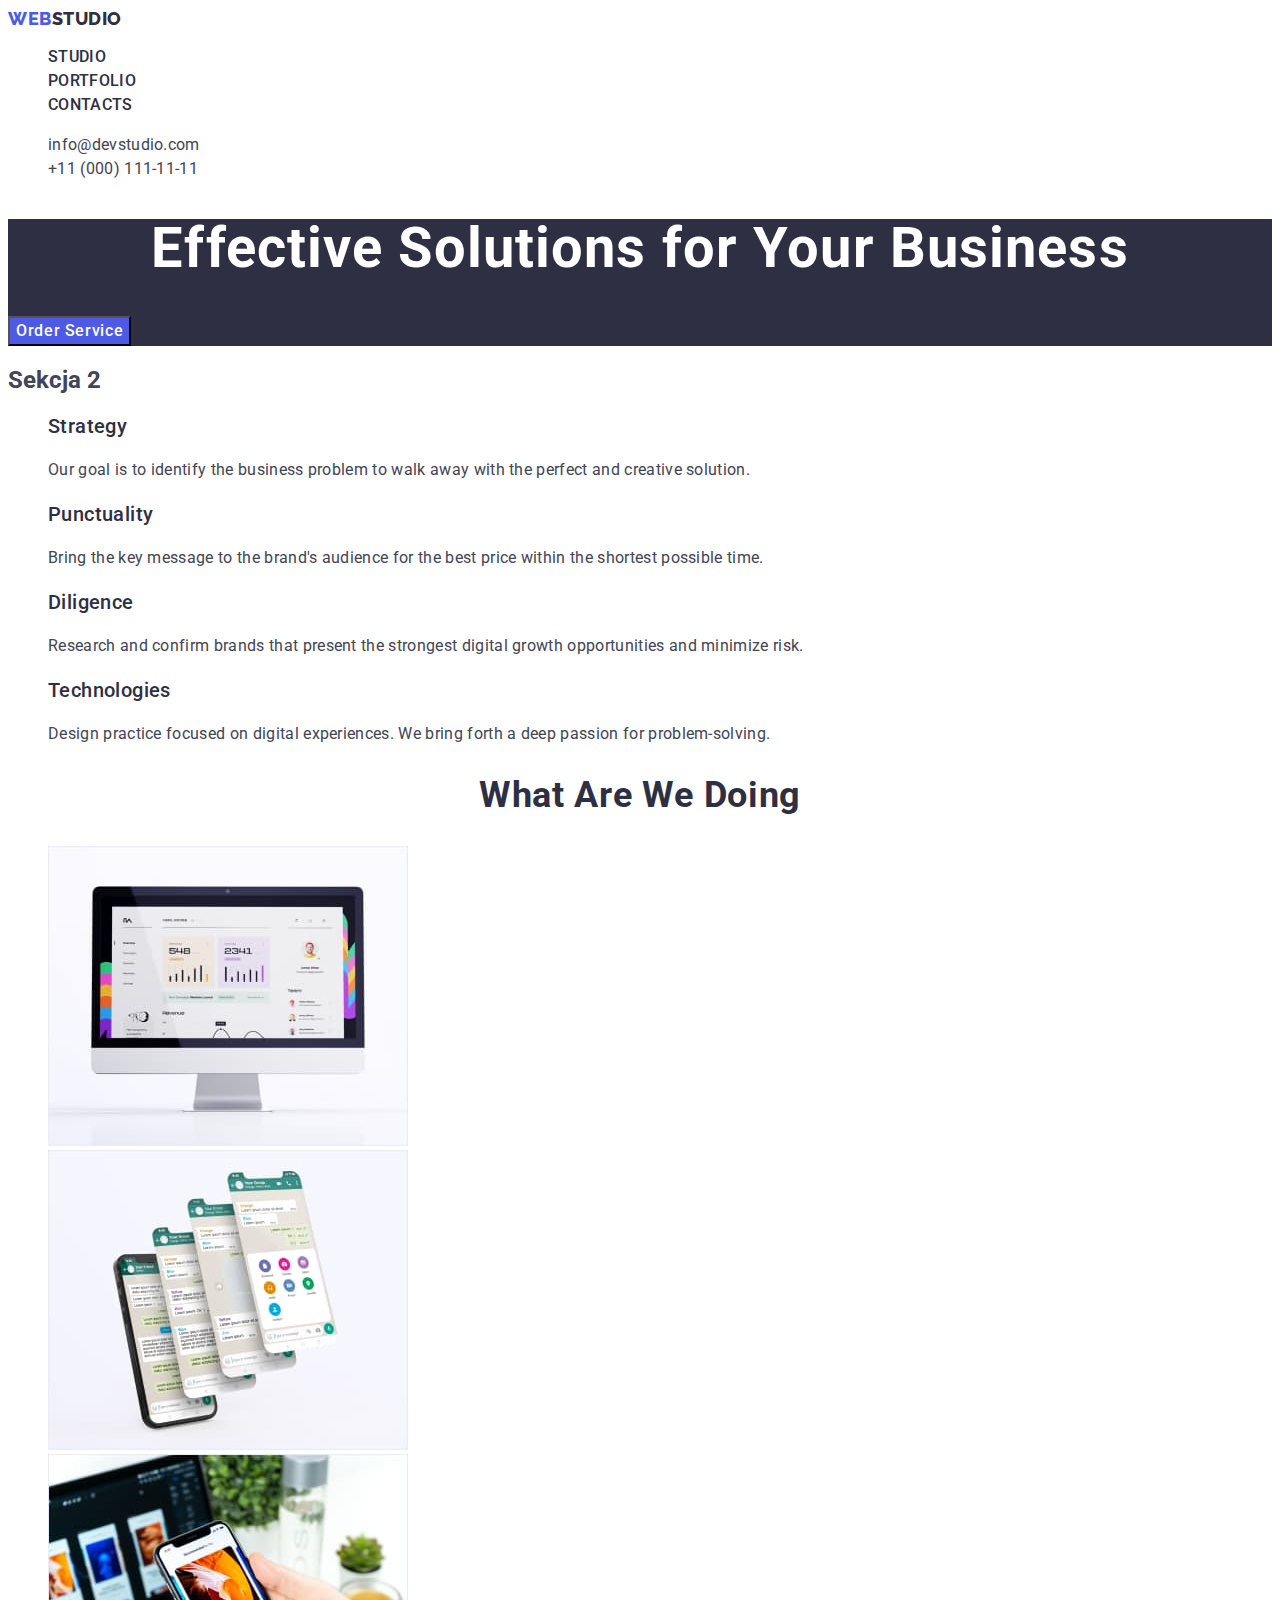
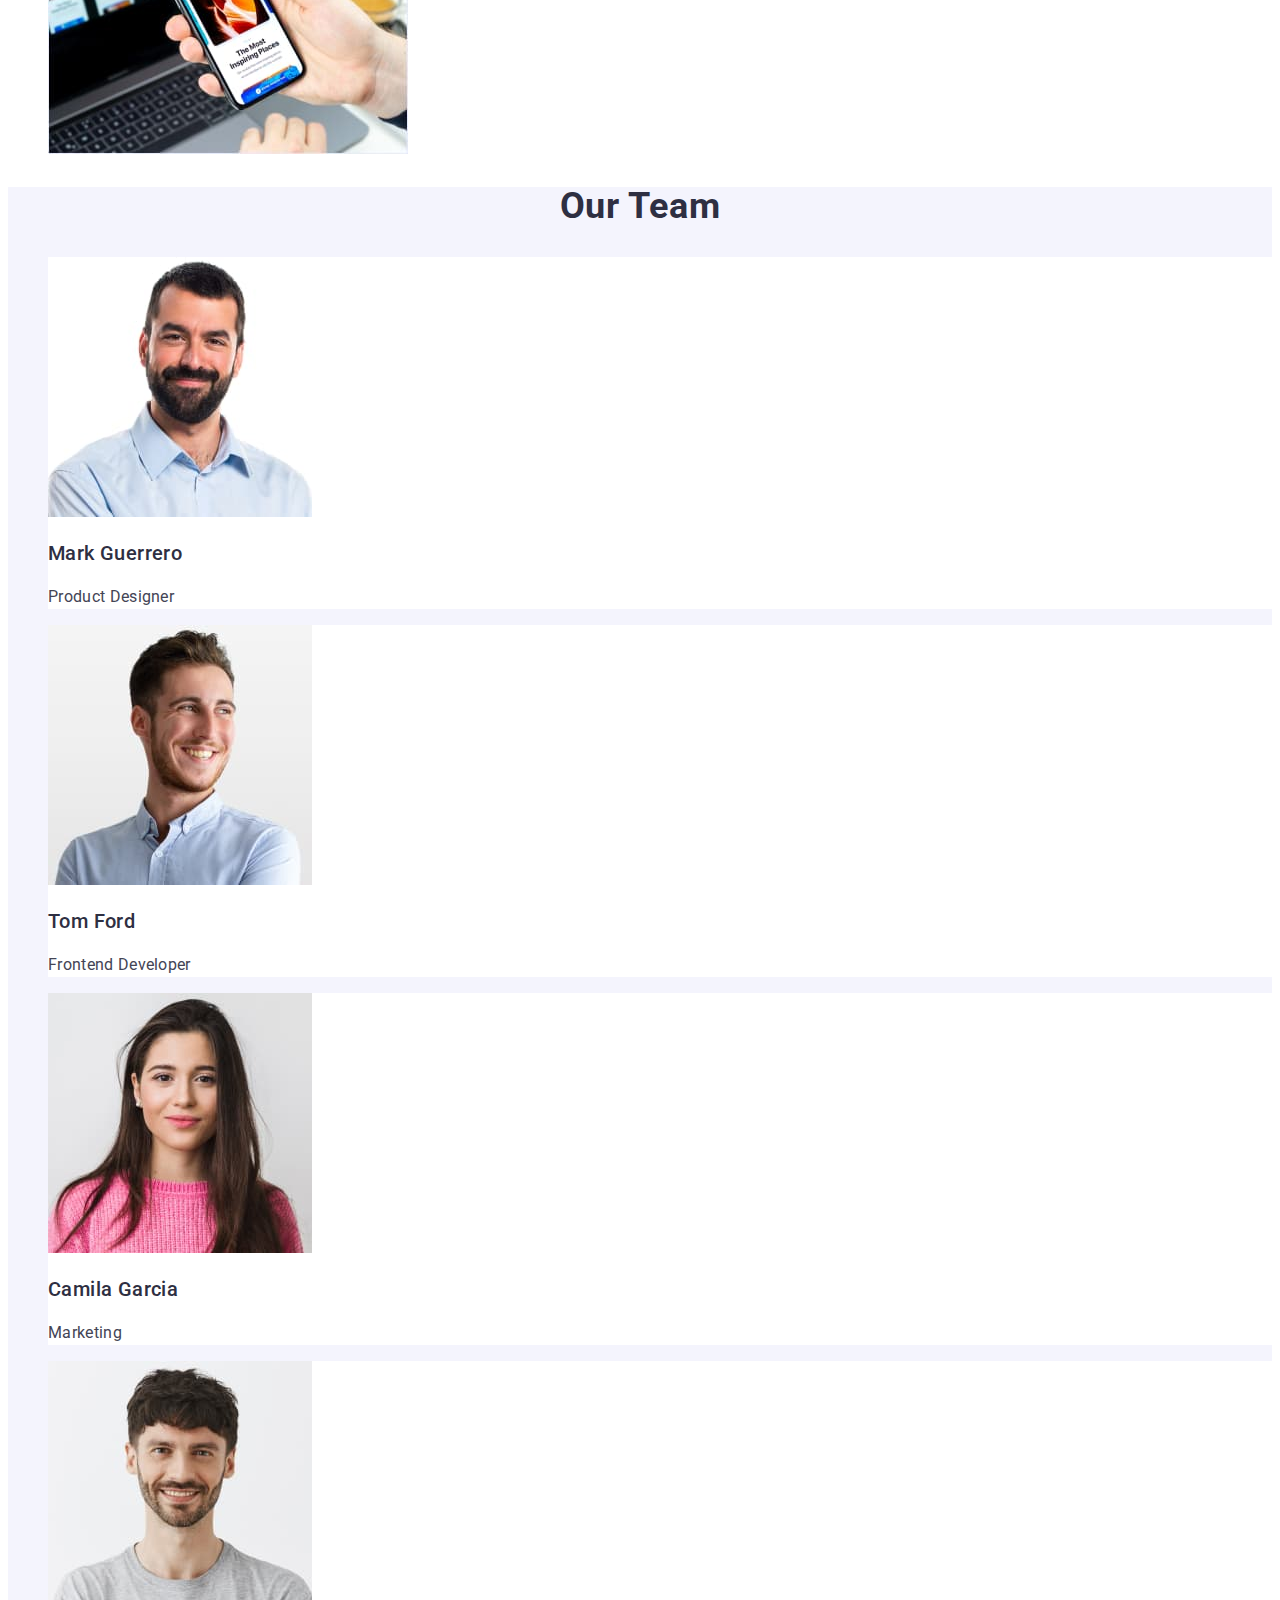
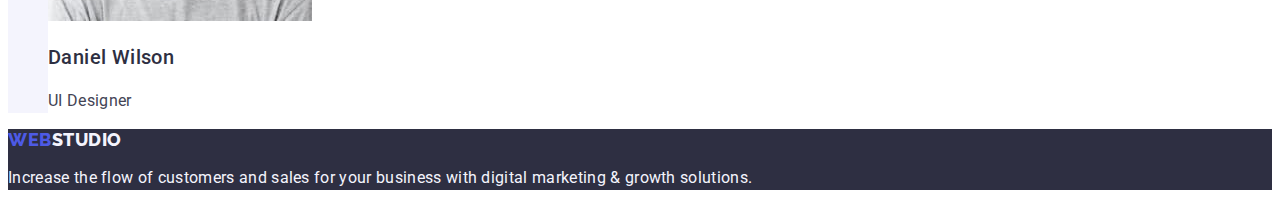
<file: index.html>
<!DOCTYPE html>
<html lang="en">

<head>
    <meta charset="UTF-8">
    <meta name="viewport" content="width=device-width, initial-scale=1.0">
    <title>Document</title>
    <link rel="stylesheet" href="css/style.css">
    <link href="https://fonts.googleapis.com/css2?family=Open+Sans:ital@1&family=Roboto&display=swap" rel="stylesheet">
    <link href="https://fonts.googleapis.com/css2?family=Open+Sans:ital@1&family=Raleway&family=Roboto&display=swap"
        rel="stylesheet">
    <link rel="preconnect" href="https://fonts.googleapis.com">
    <link rel="preconnect" href="https://fonts.gstatic.com" crossorigin>
</head>

<body>
    <header>
        <nav>
            <a class="logo link" href="./index.html">Web<span class="logo-span">Studio</span></a>
            <ul class="list">
                <li class="li-header-first"><a class="hover-menu-fst link" href="./index.html">Studio</a></li>
                <li class="li-header-first"><a class="hover-menu-fst link" href="./portfolio.html">Portfolio</a></li>
                <li class="li-header-first"><a class="hover-menu-fst link" href="">Contacts</a></li>
            </ul>
        </nav>
        <address class="address-header">
            <ul class="list">
                <li>
                    <a class="hover-menu-sec link" href="mailto:info@devstudio.com">info@devstudio.com</a>
                </li>
                <li>
                    <a class="hover-menu-sec link" href="tel:+110001111111">+11 (000) 111-11-11</a>
                </li>
            </ul>
        </address>
    </header>
    <main>
        <section class="first-section">
            <h1 class="h-one">Effective Solutions for Your Business</h1>
            <button class="first-section-button" type="button">Order Service</button>
        </section>
        <section class="second-section">
            <h2>Sekcja 2</h2>
            <ul class="list">
                <li>
                    <h3 class="sec-section-h">Strategy</h3>
                    <p class="sec-section-p">Our goal is to identify the business problem to walk away with the perfect
                        and creative solution.
                    </p>
                </li>
                <li>
                    <h3 class="sec-section-h">Punctuality</h3>
                    <p class="sec-section-p">Bring the key message to the brand's audience for the best price within the
                        shortest possible
                        time.
                    </p>
                </li>
                <li>
                    <h3 class="sec-section-h">Diligence</h3>
                    <p class="sec-section-p">Research and confirm brands that present the strongest digital growth
                        opportunities and minimize
                        risk.</p>
                <li>
                    <h3 class="sec-section-h">Technologies</h3>
                    <p class="sec-section-p">Design practice focused on digital experiences. We bring forth a deep
                        passion for
                        problem-solving.
                    </p>
                </li>
            </ul>
        </section>
        <section class="third-section">
            <h2 class="third-section-h">What are we doing</h2>
            <ul class="list">
                <li><img width="360" src="./images/img1.jpg" alt="img1"></li>
                <li><img width="360" src="./images/img2.jpg" alt="img2"></li>
                <li><img width="360" src="./images/img3.jpg" alt="img3"></li>
            </ul>
        </section>
        <section class="fourth-section">
            <h2 class="fourth-section-h">
                Our Team
            </h2>
            <ul class="list">
                <li class="fourth-section-li">
                    <img width="264" src="./images/img.jpg" alt="pierwszy">
                    <h3 class="fourth-section-li-h">Mark Guerrero</h3>
                    <p class="fourth-section-li-p">Product Designer</p>
                </li>
                <li class="fourth-section-li"><img width="264" src="./images/imgg.jpg" alt="drugi">
                    <h3 class="fourth-section-li-h">Tom Ford</h3>
                    <p class="fourth-section-li-p">Frontend Developer</p>
                </li>
                <li class="fourth-section-li"><img width="264" src="./images/imggg.jpg" alt="trzeci">
                    <h3 class="fourth-section-li-h">Camila Garcia</h3>
                    <p class="fourth-section-li-p">Marketing</p>
                </li>
                <li class="fourth-section-li"><img width="264" src="./images/imgggg.jpg" alt="czwarty">
                    <h3 class="fourth-section-li-h">Daniel Wilson</h3>
                    <p class="fourth-section-li-p">UI Designer</p>
                </li>
            </ul>
        </section>
    </main>
    <footer class="footer">
        <a class="logo link" href="./index.html">Web<span class="footer-span">Studio</span></a>
        <p class="footer-p">Increase the flow of customers and sales for your business with digital marketing & growth
            solutions.</p>
    </footer>
</body>

</html>
</file>
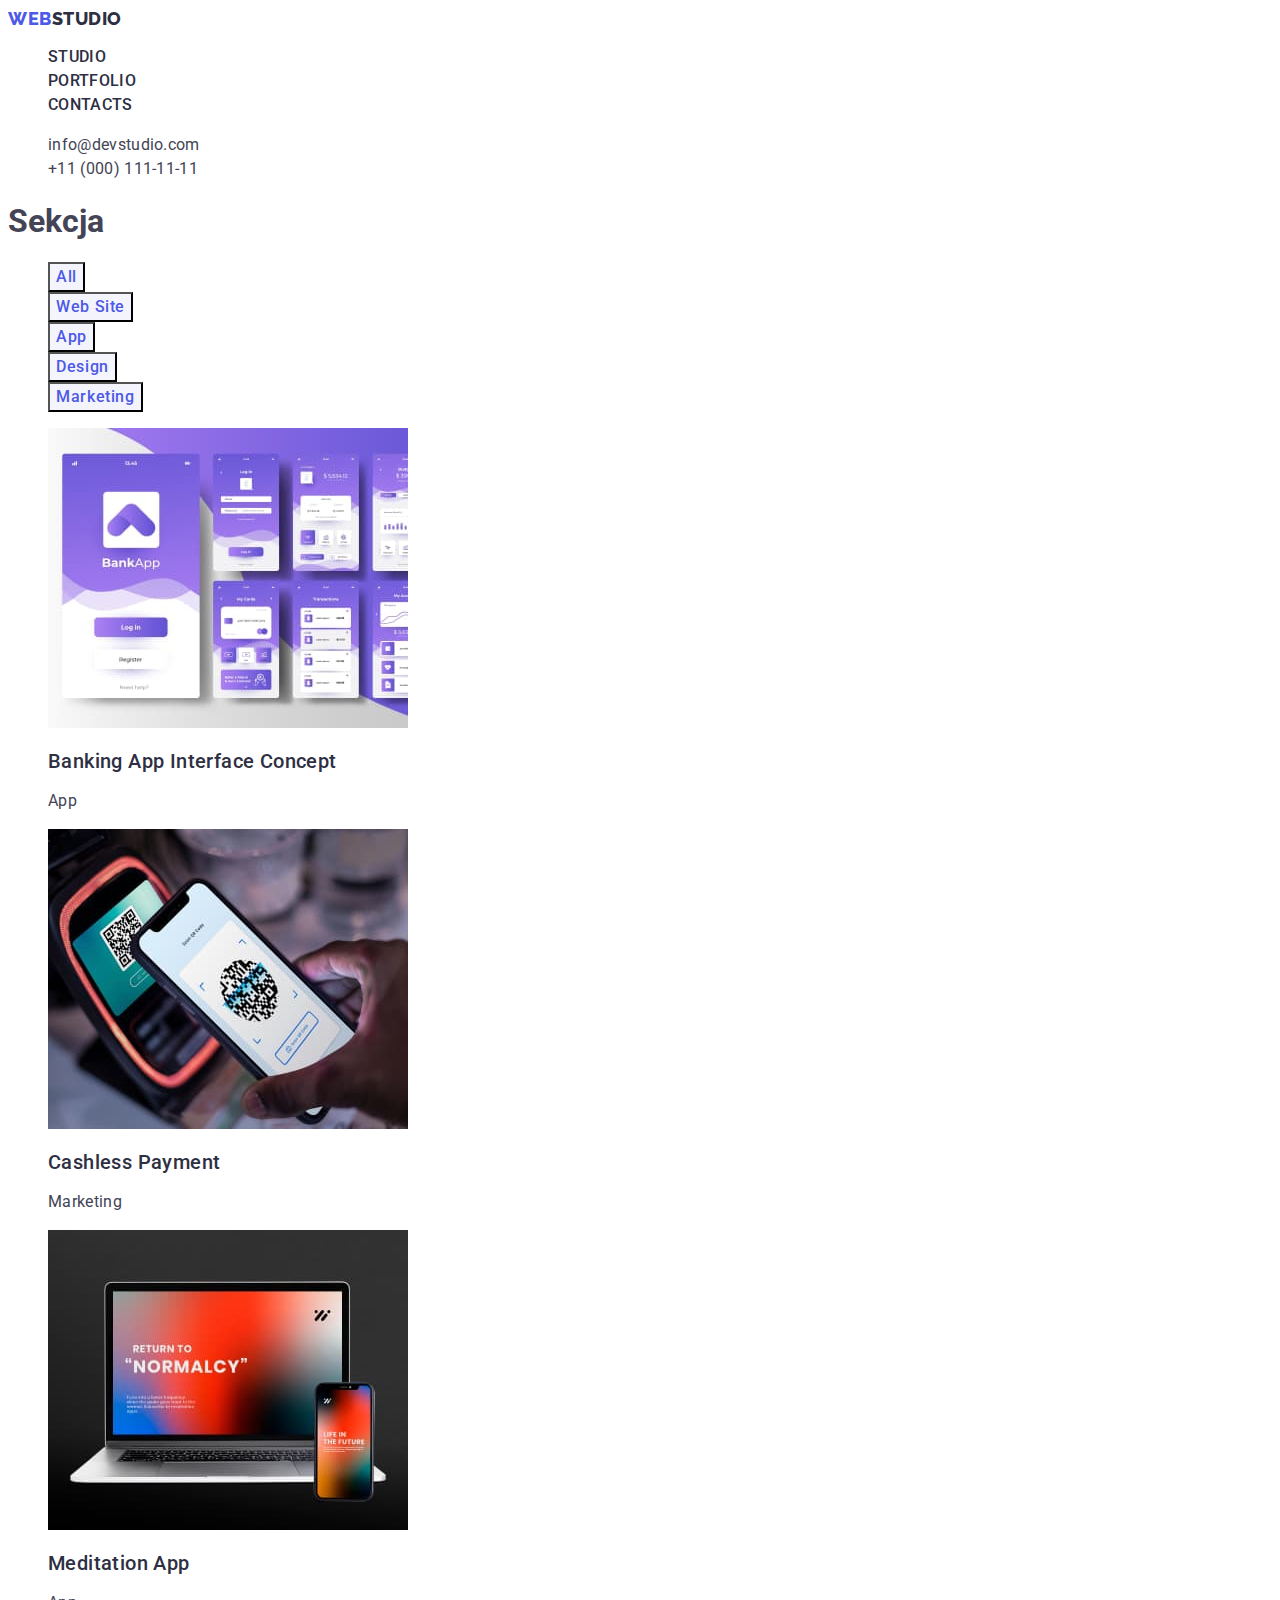
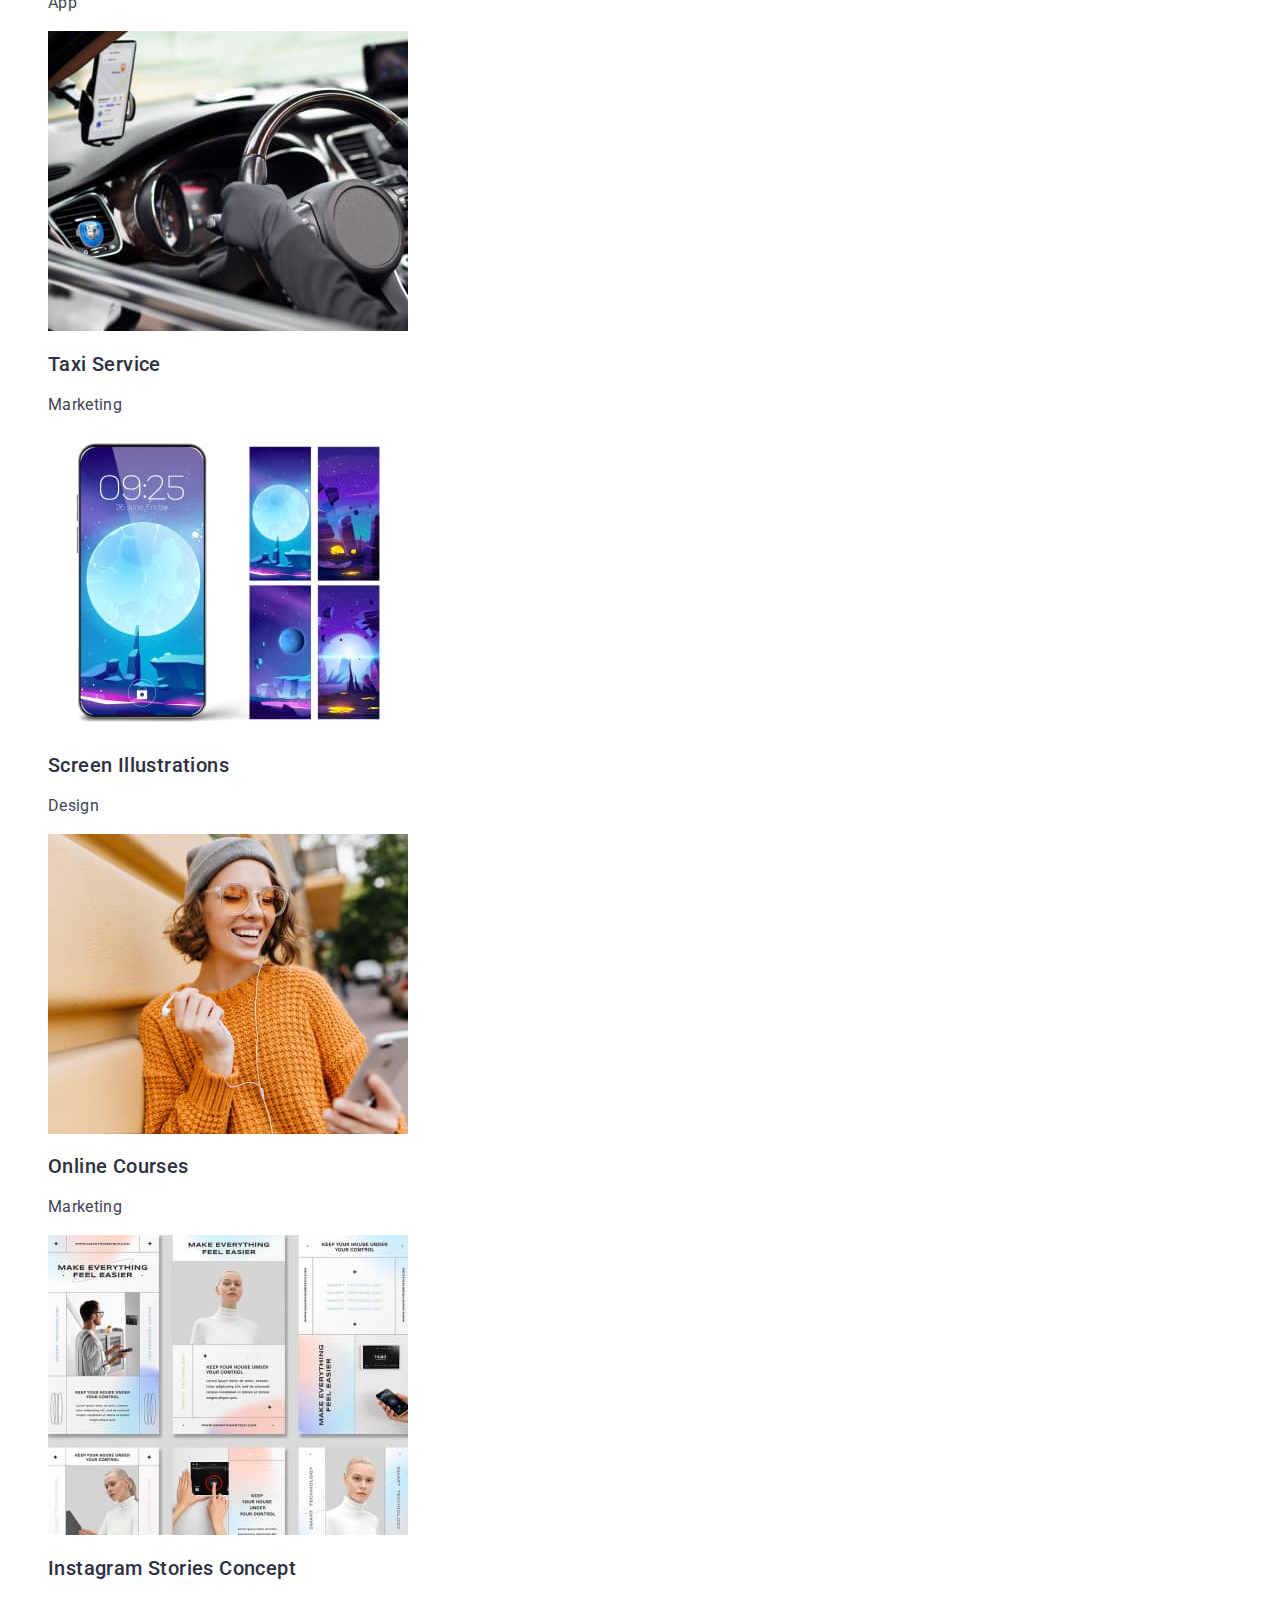
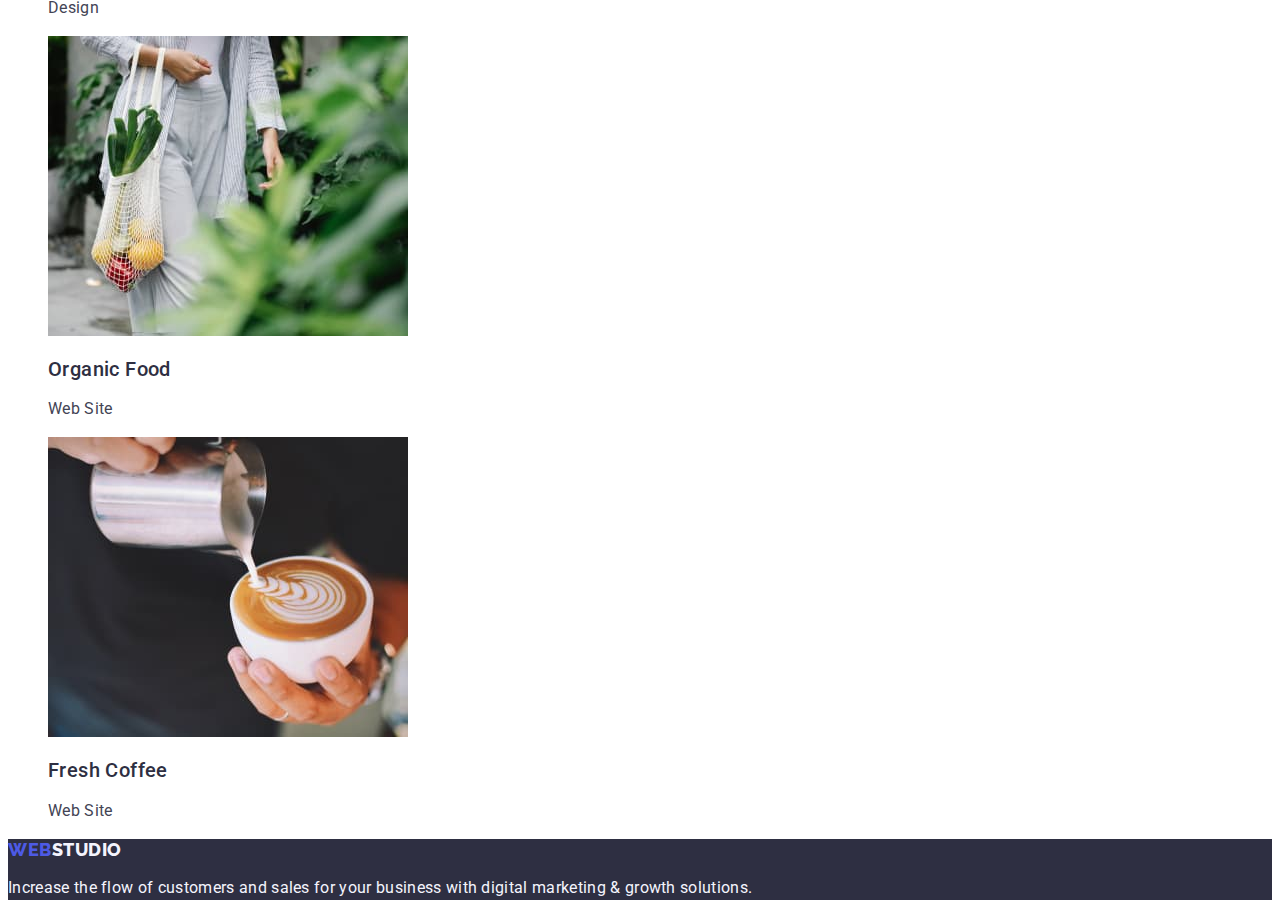
<file: portfolio.html>
<!DOCTYPE html>
<html lang="en">

<head>
    <meta charset="UTF-8">
    <meta name="viewport" content="width=device-width, initial-scale=1.0">
    <title>Document</title>
    <link rel="stylesheet" href="css/style.css">
    <link href="https://fonts.googleapis.com/css2?family=Open+Sans:ital@1&family=Roboto&display=swap" rel="stylesheet">
    <link href="https://fonts.googleapis.com/css2?family=Open+Sans:ital@1&family=Raleway&family=Roboto&display=swap"
        rel="stylesheet">
    <link rel="preconnect" href="https://fonts.googleapis.com">
    <link rel="preconnect" href="https://fonts.gstatic.com" crossorigin>
</head>

<body>
    <header>
        <nav>
            <a class="logo link" href="./index.html">Web<span class="logo-span">Studio</span></a>
            <ul class="list">
                <li class="li-header-first"><a class="hover-menu-fst link" href="./index.html">Studio</a>
                </li>
                <li class="li-header-first"><a class="hover-menu-fst link" href="./portfolio.html">Portfolio</a></li>
                <li class="li-header-first"><a class="hover-menu-fst link" href="">Contacts</a></li>
            </ul>
        </nav>
        <address class="address-header">
            <ul class="list">
                <li>
                    <a class="hover-menu-sec link" href="mailto:info@devstudio.com">info@devstudio.com</a>
                </li>
                <li>
                    <a class="hover-menu-sec link" href="tel:+110001111111">+11 (000) 111-11-11</a>
                </li>
            </ul>
        </address>
    </header>
    <main>
        <section>
            <h1>Sekcja</h1>
            <ul class="list">
                <li><button class="first-button-portfo" type="button">All</button></li>
                <li><button class="first-button-portfo" type="button">Web Site</button></li>
                <li><button class="first-button-portfo" type="button">App</button></li>
                <li><button class="first-button-portfo" type="button">Design</button></li>
                <li><button class="first-button-portfo" type="button">Marketing</button></li>
            </ul>
            <ul class="list">
                <li>
                    <a class="link " href="">
                        <img width="360" src="./images/portfolio/BankApp.jpg" alt="BankingApp">
                        <h2 class="portfo-sec-list-h">Banking App Interface Concept</h2>
                        <p class="portfo-sec-list-p">App</p>
                    </a>

                </li>
                <li><a class="link" href="">
                        <img width="360" src="./images/portfolio/Payment.jpg" alt="CashlessPayment">
                        <h2 class="portfo-sec-list-h">Cashless Payment</h2>
                        <p class="portfo-sec-list-p">Marketing</p>
                    </a>
                </li>
                <li>
                    <a class="link" href="">
                        <img width="360" src="./images/portfolio/MeditApp.jpg" alt="CashlessPayment">
                        <h2 class="portfo-sec-list-h">Meditation App</h2>
                        <p class="portfo-sec-list-p">App</p>
                    </a>
                </li>
                <li>
                    <a class="link" href="">
                        <img width="360" src="./images/portfolio/Taxi.jpg" alt="CashlessPayment">
                        <h2 class="portfo-sec-list-h">Taxi Service</h2>
                        <p class="portfo-sec-list-p">Marketing</p>
                    </a>
                </li>
                <li>
                    <a class="link" href="">
                        <img width="360" src="./images/portfolio/Screen.jpg" alt="CashlessPayment">
                        <h2 class="portfo-sec-list-h">Screen Illustrations</h2>
                        <p class="portfo-sec-list-p">Design</p>
                    </a>
                </li>
                <li>
                    <a class="link" href="">
                        <img width="360" src="./images/portfolio/Onlinecours.jpg" alt="CashlessPayment">
                        <h2 class="portfo-sec-list-h">Online Courses</h2>
                        <p class="portfo-sec-list-p">Marketing</p>
                    </a>
                </li>
                <li>
                    <a class="link" href="">
                        <img width="360" src="./images/portfolio/InstaStorie.jpg" alt="CashlessPayment">
                        <h2 class="portfo-sec-list-h">Instagram Stories Concept</h2>
                        <p class="portfo-sec-list-p">Design</p>
                    </a>
                </li>
                <li>
                    <a class="link" href="">
                        <img width="360" src="./images/portfolio/OrgFood.jpg" alt="CashlessPayment">
                        <h2 class="portfo-sec-list-h">Organic Food</h2>
                        <p class="portfo-sec-list-p">Web Site</p>
                    </a>
                </li>
                <li>
                    <a class="link" href="">
                        <img width="360" src="./images/portfolio/FreshCoffie.jpg" alt="CashlessPayment">
                        <h2 class="portfo-sec-list-h">Fresh Coffee</h2>
                        <p class="portfo-sec-list-p">Web Site</p>
                    </a>
                </li>

            </ul>
        </section>
    </main>
    <footer class="footer">
        <a class="logo link" href="./index.html">Web<span class="footer-span">Studio</span></a>
        <p class="footer-p">Increase the flow of customers and sales for your business with digital marketing & growth
            solutions.</p>
    </footer>
</body>

</html>
</file>
<file: css/style.css>
:root {
  --hover-color: #4d5ae5;
  --custom-link-color: #2e2f42;
  --background-color: #ffffff;
  --button-menu-color: #404bbf;
  --sec-back-color: #f4f4fd;
  --custom-menu-color: #434455;
}
body {
  font-family: "Roboto", sans-serif;
  color: #434455;
  background-color: var(--background-color);
}
.logo {
  font-family: "Raleway", sans-serif;
  font-weight: 800;
  font-size: 18px;
  line-height: 1.17;
  letter-spacing: 0.03em;
  text-transform: uppercase;
  color: var(--hover-color);
}
.logo:hover {
  color: var(--hover-color);
}
.link {
  text-decoration: none;
}
.list {
  list-style: none;
}

.li-header-first {
  font-weight: 500;
  font-size: 16px;
  line-height: 1.5;
  letter-spacing: 0.02em;
  text-transform: uppercase;
  color: var(--custom-link-color);
}
a.hover-menu-fst {
  color: var(--custom-link-color);
}
a.hover-menu-fst:hover {
  color: var(--button-menu-color);
}
a.hover-menu-fst:focus {
  color: var(--button-menu-color);
}
.address-header {
  font-style: normal;
}
.hover-menu-sec {
  line-height: 1.5;
  letter-spacing: 0.02em;
  color: var(--custom-menu-color);
}
a.hover-menu-sec:hover {
  color: var(--button-menu-color);
}
a.hover-menu-sec:focus {
  color: var(--button-menu-color);
}
.first-section {
  background-color: var(--custom-link-color);
}
.h-one {
  font-size: 56px;
  line-height: 1.07;
  text-align: center;
  letter-spacing: 0.02em;
  color: var(--background-color);
}
.first-section-button {
  background-color: var(--hover-color);
  font-family: "Roboto", sans-serif;
  font-weight: 500;
  font-size: 16px;
  line-height: 1.5;
  letter-spacing: 0.04em;
  color: var(--background-color);
  cursor: pointer;
}
.first-section-button:hover {
  background-color: var(--button-menu-color);
}
.first-section-button:focus {
  background-color: var(--button-menu-color);
}
.sec-section-h {
  font-weight: 500;
  font-size: 20px;
  line-height: 1.2;
  letter-spacing: 0.02em;
  color: var(--custom-link-color);
}
.sec-section-p {
  font-size: 16px;
  line-height: 1.5;
  letter-spacing: 0.02em;
  color: var(--custom-menu-color);
}
.third-section-h {
  font-size: 36px;
  line-height: 1.11;
  text-align: center;
  letter-spacing: 0.02em;
  text-transform: capitalize;
  color: var(--custom-link-color);
}
.fourth-section {
  background-color: var(--sec-back-color);
}
.fourth-section-h {
  font-size: 36px;
  line-height: 1.11;
  text-align: center;
  letter-spacing: 0.02em;
  text-transform: capitalize;
  color: var(--custom-link-color);
}
.fourth-section-li-h {
  font-weight: 500;
  font-size: 20px;
  line-height: 1.2;
  letter-spacing: 0.02em;
  color: var(--custom-link-color);
}
.fourth-section-li-p {
  font-size: 16px;
  line-height: 1.5;
  letter-spacing: 0.02em;
  color: var(--custom-menu-color);
}
.fourth-section-li {
  background-color: var(--background-color);
}
.footer {
  background-color: var(--custom-link-color);
}
.footer-span {
  color: var(--sec-back-color);
}
.footer-p {
  line-height: 1.5;
  color: var(--sec-back-color);
  letter-spacing: 0.02em;
}
.first-button-portfo {
  font-family: "Roboto", sans-serif;
  font-weight: 500;
  font-size: 16px;
  line-height: 1.5;
  letter-spacing: 0.04em;
  color: var(--hover-color);
  background-color: var(--sec-back-color);
  cursor: pointer;
}
.first-button-portfo:hover {
  color: var(--background-color);
  background-color: var(--button-menu-color);
}
.first-button-portfo:focus {
  color: var(--background-color);
  background-color: var(--button-menu-color);
}
.portfo-sec-list-h {
  font-weight: 500;
  font-size: 20px;
  line-height: 1.2;
  letter-spacing: 0.02em;
  color: var(--custom-link-color);
}
.portfo-sec-list-p {
  font-size: 16px;
  line-height: 1.5;
  letter-spacing: 0.02em;
  color: var(--custom-menu-color);
}
.logo-span {
  color: var(--custom-link-color);
}
</file>
